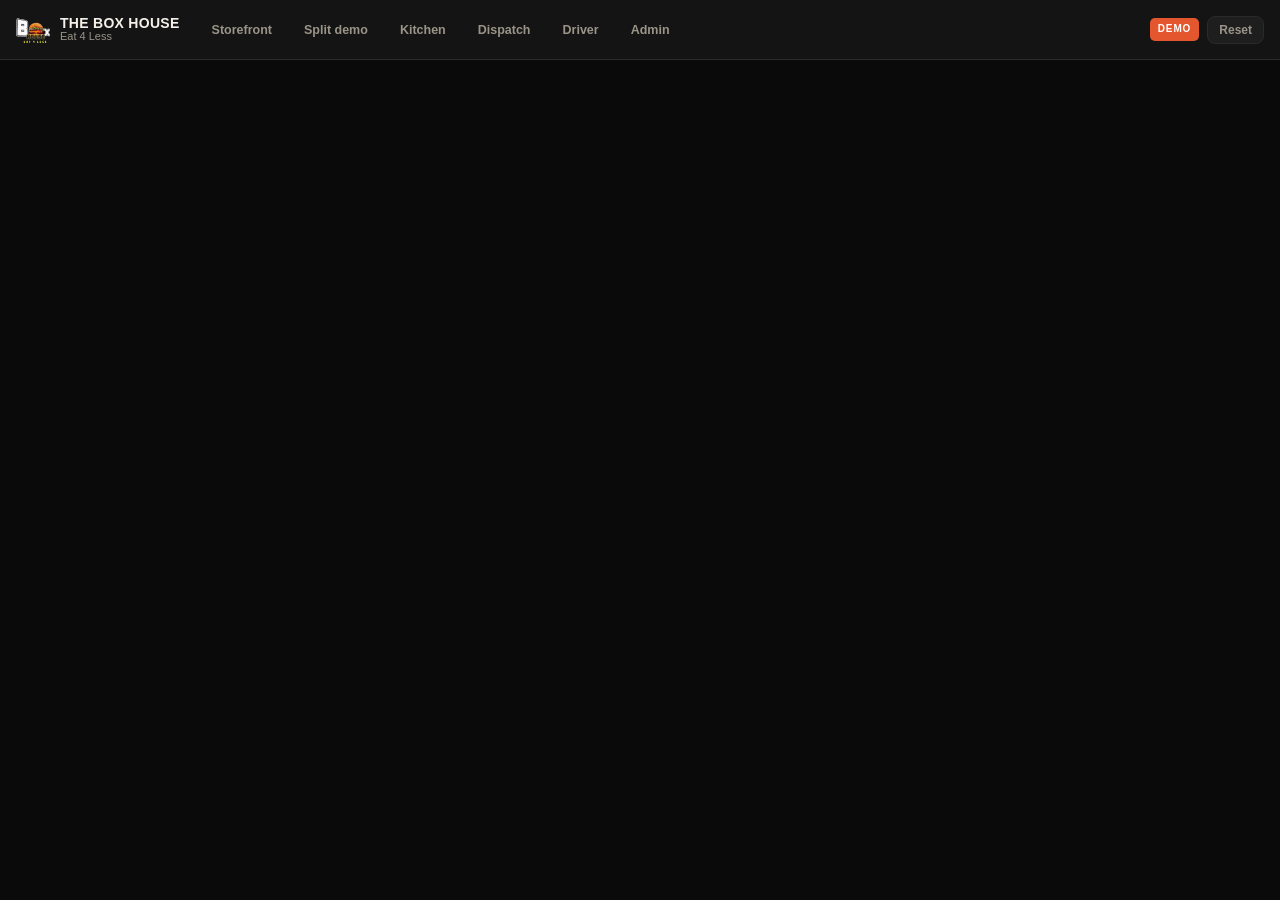
<file: index.html>
<!doctype html><html lang="en"><head><meta charset="utf-8"><meta name="viewport" content="width=device-width,initial-scale=1"><title>The Box House, Eat 4 Less</title><meta http-equiv="refresh" content="0; url=app/#store"><link rel="canonical" href="app/#store"></head><body style="background:#0A0A0A;color:#FFD100;font-family:sans-serif;text-align:center;padding-top:40vh"><a href="app/#store" style="color:#FFD100">Enter The Box House</a></body></html>
</file>
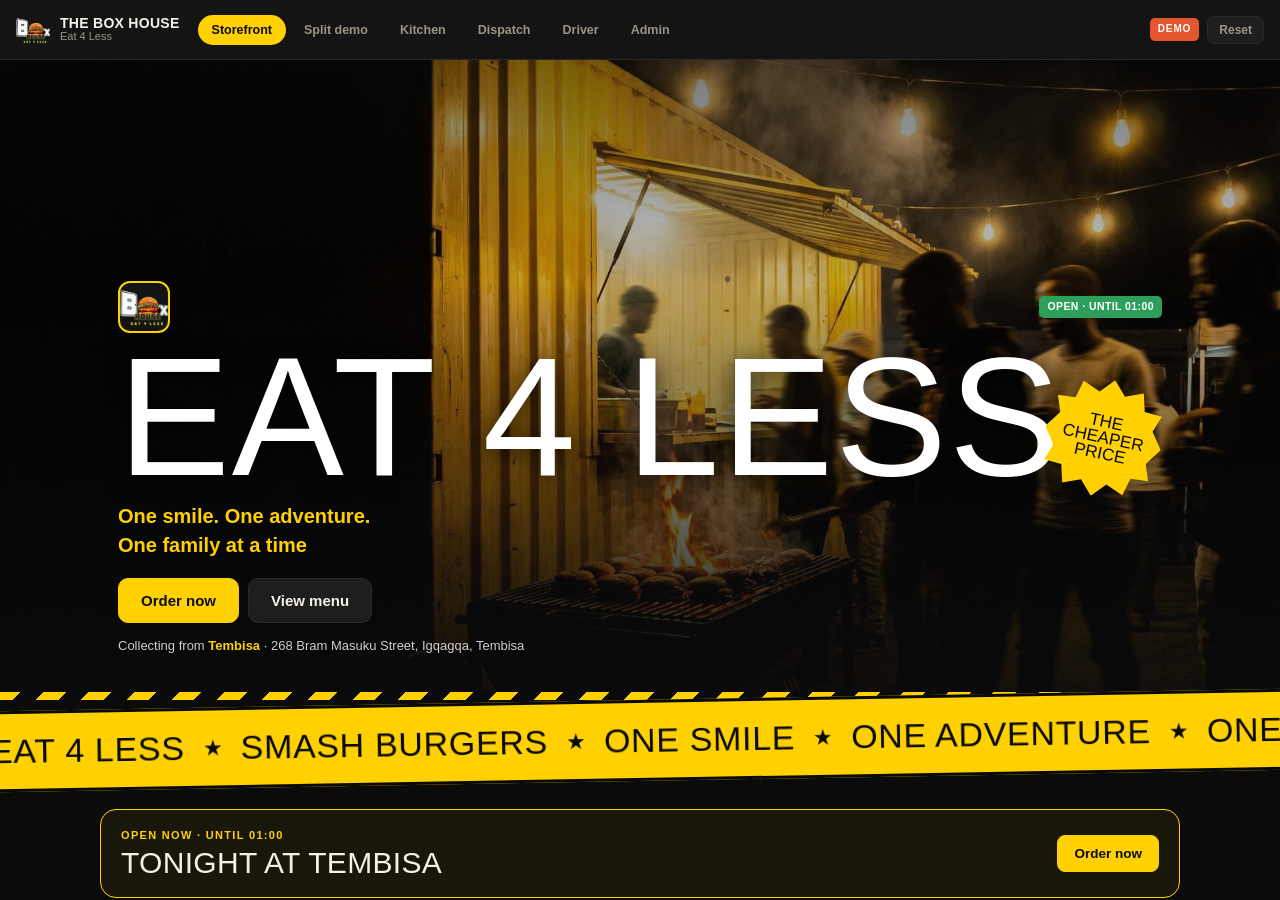
<file: app/index.html>
<!doctype html>
<html lang="en">
<head>
<meta charset="utf-8">
<meta name="viewport" content="width=device-width, initial-scale=1, viewport-fit=cover">
<title>The Box House — Ordering Platform</title>
<meta name="description" content="Online ordering, kitchen console and delivery management for The Box House.">

<link rel="icon" href="../assets/brand/favicon.ico">
<link rel="icon" type="image/png" sizes="32x32" href="../assets/brand/favicon-32.png">
<link rel="icon" type="image/png" sizes="16x16" href="../assets/brand/favicon-16.png">
<link rel="apple-touch-icon" href="../assets/brand/apple-touch-icon.png">

<meta property="og:title" content="The Box House — Eat 4 Less">
<meta property="og:description" content="One smile. One adventure. One family at a time.">
<meta property="og:image" content="../assets/brand/og-image.png">

<link rel="stylesheet" href="css/app.css?v=20261010k">
<link rel="stylesheet" href="css/storefront.css?v=20261010f">
<link rel="stylesheet" href="css/nightlife.css?v=20261010f">
<link rel="stylesheet" href="css/street.css?v=20261010h">
<link rel="stylesheet" href="css/admin.css?v=20261010i">
</head>
<body>

<header class="topbar">
  <div class="brand">
    <img class="brand__mark" src="../assets/brand/logo-512.png" alt="The Box House">
    <div class="brand__text">
      <strong>THE BOX HOUSE</strong>
      <span>Eat 4 Less</span>
    </div>
  </div>

  <nav class="roles" id="roles">
    <button class="role" data-view="store"      title="The storefront customers land on">Storefront</button>
    <button class="role" data-view="split"      title="Customer + kitchen side by side">Split demo</button>
    <button class="role" data-view="kitchen"    title="Kitchen order console">Kitchen</button>
    <button class="role" data-view="dispatch"   title="Delivery dispatch board">Dispatch</button>
    <button class="role" data-view="driver"     title="Driver's phone view">Driver</button>
    <button class="role" data-view="admin"      title="Back office">Admin</button>
  </nav>

  <div class="topbar__right">
    <span class="pill pill--demo">DEMO</span>
    <button class="iconbtn" id="resetBtn" title="Reset demo data">Reset</button>
  </div>
</header>

<main id="view" class="view"></main>
<div id="modal" class="modal" hidden></div>
<div id="toast" class="toast" hidden></div>

<script src="js/embedded-data.js?v=20261010f"></script>
<script src="js/embedded-instagram.js?v=20261010d"></script>
<script src="js/data.js?v=20261010f"></script>
<script src="js/store.js?v=20261010h"></script>
<script src="js/ui.js?v=20261010f"></script>
<script src="js/views/landing.js?v=20261010k"></script>
<script src="js/views/customer.js?v=20261010f"></script>
<script src="js/views/kitchen.js?v=20261010f"></script>
<script src="js/views/dispatch.js?v=20261010f"></script>
<script src="js/views/driver.js?v=20261010f"></script>
<script src="js/views/events-admin.js?v=20261010f"></script>
<script src="js/views/admin.js?v=20261010i"></script>
<script src="js/app.js?v=20261010f"></script>
</body>
</html>
</file>
<file: app/css/app.css>
/* ============================================================
   The Box House — demo shell
   Tokens are set from assets/brand/theme.json at boot.
   Nothing external loads: no CDN fonts, no remote assets.
   ============================================================ */

:root{
  --bg:#0A0A0A; --surface:#141414; --surface-2:#1E1E1E; --border:#2A2A2A;
  --text:#F5F1E8; --muted:#9A9488;
  --primary:#FFD100; --primary-text:#0A0A0A;
  --accent:#E4572E; --success:#2E9E5B; --warn:#E8A33D; --danger:#D64545;
  --r:14px; --r-sm:8px; --r-lg:22px;
  --display:'Archivo Black','Arial Black','Helvetica Neue',Impact,sans-serif;
  --body:'Inter',-apple-system,BlinkMacSystemFont,'Segoe UI',Roboto,sans-serif;
  --topbar:60px;
}

*{box-sizing:border-box}
html,body{margin:0;padding:0;height:100%}
body{
  background:var(--bg); color:var(--text);
  font-family:var(--body); font-size:15px; line-height:1.45;
  -webkit-font-smoothing:antialiased;
}
button,input,select,textarea{font-family:inherit;font-size:inherit;color:inherit}
button{cursor:pointer;border:0;background:none}
a{color:var(--primary)}
h1,h2,h3,h4{margin:0;font-family:var(--display);font-weight:900;letter-spacing:-.01em}
img{max-width:100%;display:block}

/* ---------- top bar ---------- */
.topbar{
  height:var(--topbar); display:flex; align-items:center; gap:18px;
  padding:0 16px; background:var(--surface);
  border-bottom:1px solid var(--border);
  position:sticky; top:0; z-index:50;
}
.brand{display:flex;align-items:center;gap:10px;flex-shrink:0}
.brand__mark{width:34px;height:34px;border-radius:8px;object-fit:cover}
.brand__text{display:flex;flex-direction:column;line-height:1.05}
.brand__text strong{font-family:var(--display);font-size:14px;letter-spacing:.02em}
.brand__text span{font-size:11px;color:var(--muted)}

.roles{display:flex;gap:4px;flex:1;flex-wrap:wrap}
.role{
  padding:7px 13px;border-radius:999px;font-size:12.5px;font-weight:600;
  color:var(--muted); border:1px solid transparent; white-space:nowrap;
}
.role:hover{color:var(--text);background:var(--surface-2)}
.role.is-active{background:var(--primary);color:var(--primary-text)}

.topbar__right{display:flex;align-items:center;gap:8px;flex-shrink:0}
.pill{font-size:10px;font-weight:800;letter-spacing:.09em;padding:4px 8px;border-radius:5px}
.pill--demo{background:var(--accent);color:#fff}
.iconbtn{
  padding:6px 11px;border-radius:var(--r-sm);font-size:12px;font-weight:600;
  background:var(--surface-2);color:var(--muted);border:1px solid var(--border);
}
.iconbtn:hover{color:var(--text);border-color:var(--muted)}

.view{height:calc(100% - var(--topbar));overflow:auto}
.pane{height:100%;overflow:auto}
.pane-inner{min-height:100%}
.phone__screen > .pane-inner{display:flex;flex-direction:column;flex:1}

/* ---------- split demo ---------- */
.split{display:grid;grid-template-columns:400px 1fr;height:100%;gap:0}
.split__left{
  border-right:1px solid var(--border); background:var(--bg);
  overflow:auto; padding:14px; display:flex; justify-content:center;
}
.phone{
  width:100%; max-width:372px; height:100%; max-height:820px;
  background:var(--surface); border:9px solid #000; border-radius:30px;
  overflow:hidden; display:flex; flex-direction:column; position:relative;
  box-shadow:0 20px 50px rgba(0,0,0,.6);
}
.phone__screen{overflow:auto;flex:1}
.split__right{overflow:auto;padding:16px}
.split__label{
  font-size:10px;font-weight:800;letter-spacing:.12em;color:var(--muted);
  text-transform:uppercase;margin-bottom:8px;display:flex;align-items:center;gap:8px;
}
.split__label::after{content:"";flex:1;height:1px;background:var(--border)}

/* ---------- generic pieces ---------- */
.page{max-width:1180px;margin:0 auto;padding:18px}
.page--narrow{max-width:560px}
.pagehead{display:flex;align-items:flex-end;justify-content:space-between;gap:16px;margin-bottom:16px;flex-wrap:wrap}
.pagehead h1{font-size:26px}
.sub{color:var(--muted);font-size:13px;margin-top:3px}

.card{background:var(--surface);border:1px solid var(--border);border-radius:var(--r);padding:14px}
.card + .card{margin-top:12px}
.grid{display:grid;gap:12px}
.grid--2{grid-template-columns:repeat(2,1fr)}
.grid--3{grid-template-columns:repeat(3,1fr)}
.grid--4{grid-template-columns:repeat(4,1fr)}
@media(max-width:900px){.grid--3,.grid--4{grid-template-columns:repeat(2,1fr)}}
@media(max-width:560px){.grid--2,.grid--3,.grid--4{grid-template-columns:1fr}}

.btn{
  display:inline-flex;align-items:center;justify-content:center;gap:7px;
  padding:10px 16px;border-radius:var(--r-sm);font-weight:700;font-size:13.5px;
  background:var(--surface-2);color:var(--text);border:1px solid var(--border);
  transition:transform .06s ease, filter .15s ease;
}
.btn:hover{filter:brightness(1.15)}
.btn:active{transform:scale(.98)}
.btn--primary{background:var(--primary);color:var(--primary-text);border-color:var(--primary)}
.btn--success{background:var(--success);color:#fff;border-color:var(--success)}
.btn--danger{background:transparent;color:var(--danger);border-color:var(--danger)}
.btn--ghost{background:transparent}
.btn--sm{padding:6px 11px;font-size:12px}
.btn--block{width:100%}
.btn:disabled{opacity:.4;cursor:not-allowed}

.field{margin-bottom:12px}
.field label{display:block;font-size:11.5px;font-weight:700;color:var(--muted);
  text-transform:uppercase;letter-spacing:.05em;margin-bottom:5px}
.field input,.field select,.field textarea{
  width:100%;padding:10px 12px;border-radius:var(--r-sm);
  background:var(--bg);border:1px solid var(--border);outline:none;
}
.field input:focus,.field select:focus,.field textarea:focus{border-color:var(--primary)}

.tag{display:inline-block;padding:3px 8px;border-radius:5px;font-size:10.5px;
  font-weight:800;letter-spacing:.04em;text-transform:uppercase}
.tag--new{background:var(--accent);color:#fff}
.tag--prep{background:var(--warn);color:#231a05}
.tag--ready{background:var(--success);color:#fff}
.tag--out{background:#2F6FED;color:#fff}
.tag--done{background:var(--surface-2);color:var(--muted)}
.tag--muted{background:var(--surface-2);color:var(--muted)}

.kv{display:flex;justify-content:space-between;gap:12px;padding:5px 0;font-size:13.5px}
.kv span:first-child{color:var(--muted)}
.kv--total{border-top:1px solid var(--border);margin-top:8px;padding-top:9px;
  font-weight:800;font-size:16px;color:var(--text)}
.kv--total span:first-child{color:var(--text)}

.empty{text-align:center;padding:44px 18px;color:var(--muted)}
.empty h3{font-size:16px;margin-bottom:6px;color:var(--text)}

/* ---------- menu ---------- */
.cats{display:flex;gap:6px;overflow-x:auto;padding:4px 0 12px;scrollbar-width:none}
.cats::-webkit-scrollbar{display:none}
.cat{
  padding:7px 14px;border-radius:999px;background:var(--surface);
  border:1px solid var(--border);font-size:12.5px;font-weight:600;white-space:nowrap;color:var(--muted);
}
.cat.is-active{background:var(--primary);color:var(--primary-text);border-color:var(--primary)}

.item{
  display:flex;gap:12px;align-items:center;padding:12px;border-radius:var(--r);
  background:var(--surface);border:1px solid var(--border);margin-bottom:9px;
}
.item__body{flex:1;min-width:0}
.item__name{font-weight:800;font-size:14.5px;display:flex;align-items:center;gap:7px;flex-wrap:wrap}
.item__desc{color:var(--muted);font-size:12.5px;margin-top:2px}
.item__price{font-weight:800;color:var(--primary);white-space:nowrap}
.item--out{opacity:.45}
.star{color:var(--primary);font-size:11px}

/* ---------- option modal ---------- */
.modal{position:fixed;inset:0;background:rgba(0,0,0,.72);z-index:100;
  display:flex;align-items:center;justify-content:center;padding:16px}
.modal[hidden]{display:none}
.sheet{
  background:var(--surface);border:1px solid var(--border);border-radius:var(--r-lg);
  width:100%;max-width:480px;max-height:88vh;display:flex;flex-direction:column;
}
.sheet__head{padding:16px;border-bottom:1px solid var(--border);display:flex;
  justify-content:space-between;align-items:flex-start;gap:12px}
.sheet__body{padding:16px;overflow:auto;flex:1}
.sheet__foot{padding:14px 16px;border-top:1px solid var(--border);display:flex;gap:9px}
.sheet__foot .btn{flex:1}

.opt{display:flex;justify-content:space-between;align-items:center;gap:10px;
  padding:10px 12px;border-radius:var(--r-sm);background:var(--bg);
  border:1px solid var(--border);margin-bottom:7px}
.opt.is-on{border-color:var(--primary);background:rgba(255,209,0,.07)}
.opt__name{font-weight:600;font-size:13.5px}
.opt__delta{color:var(--muted);font-size:13px}

.qty{display:flex;align-items:center;gap:0;border:1px solid var(--border);
  border-radius:var(--r-sm);overflow:hidden}
.qty button{width:38px;height:38px;background:var(--surface-2);font-size:17px;font-weight:800}
.qty button:hover{background:var(--primary);color:var(--primary-text)}
.qty span{min-width:38px;text-align:center;font-weight:800}

/* ---------- cart ---------- */
.cartbar{
  position:sticky;bottom:0;background:var(--surface);border-top:1px solid var(--border);
  padding:11px 14px;display:flex;align-items:center;justify-content:space-between;gap:12px;
}
.line{display:flex;gap:10px;padding:10px 0;border-bottom:1px solid var(--border)}
.line:last-child{border-bottom:0}
.line__body{flex:1;min-width:0}
.line__name{font-weight:700;font-size:13.5px}
.line__opts{color:var(--muted);font-size:12px;margin-top:2px}
.line__right{text-align:right;white-space:nowrap}

/* ---------- tracking ---------- */
.steps{list-style:none;padding:0;margin:0}
.steps li{display:flex;gap:12px;padding:11px 0;position:relative}
.steps li::before{
  content:"";position:absolute;left:9px;top:30px;bottom:-11px;width:2px;background:var(--border);
}
.steps li:last-child::before{display:none}
.dot{width:20px;height:20px;border-radius:50%;background:var(--surface-2);
  border:2px solid var(--border);flex-shrink:0;z-index:1}
.step.is-done .dot{background:var(--primary);border-color:var(--primary)}
.step.is-current .dot{background:var(--accent);border-color:var(--accent);
  box-shadow:0 0 0 5px rgba(228,87,46,.2)}
.step__t{font-weight:700;font-size:13.5px}
.step.is-pending .step__t{color:var(--muted)}
.step__d{font-size:12px;color:var(--muted)}

/* ---------- kitchen / dispatch ---------- */
.ocols{display:grid;grid-template-columns:repeat(4,1fr);gap:12px;align-items:start}
@media(max-width:1100px){.ocols{grid-template-columns:repeat(2,1fr)}}
@media(max-width:640px){.ocols{grid-template-columns:1fr}}
.ocol{background:var(--surface);border:1px solid var(--border);border-radius:var(--r);
  padding:0;min-height:120px;overflow:hidden}
.ocol__h{padding:10px 12px;border-bottom:1px solid var(--border);display:flex;
  justify-content:space-between;align-items:center}
.ocol__h h3{font-size:12px;letter-spacing:.08em;text-transform:uppercase;color:var(--muted)}
.ocol__n{background:var(--surface-2);color:var(--text);font-size:11px;font-weight:800;
  padding:2px 8px;border-radius:99px}
.ocol__b{padding:10px;display:flex;flex-direction:column;gap:9px}

.ocard{background:var(--bg);border:1px solid var(--border);border-radius:var(--r-sm);padding:11px}
.ocard--flash{animation:flash 1s ease}
@keyframes flash{0%,100%{border-color:var(--border)}25%,75%{border-color:var(--accent);
  box-shadow:0 0 0 3px rgba(228,87,46,.18)}}
.ocard__top{display:flex;justify-content:space-between;align-items:center;gap:8px;margin-bottom:7px}
.ocard__code{font-family:var(--body);font-weight:900;font-size:14px;letter-spacing:.04em}
.ocard__time{font-size:11px;color:var(--muted)}
.ocard__item{font-size:13px;padding:2px 0}
.ocard__opt{font-size:11.5px;color:var(--muted);padding-left:9px}
.ocard__notes{font-size:12px;color:var(--warn);margin-top:5px;font-style:italic}
.ocard__meta{margin-top:8px;padding-top:8px;border-top:1px solid var(--border);
  font-size:12px;color:var(--muted)}
.ocard__acts{display:flex;gap:6px;margin-top:9px}
.ocard__acts .btn{flex:1}

.meter{height:7px;border-radius:99px;background:var(--surface-2);overflow:hidden}
.meter i{display:block;height:100%;background:var(--primary);transition:width .3s ease}
.meter--warn i{background:var(--warn)}
.meter--full i{background:var(--danger)}

.stat{background:var(--surface);border:1px solid var(--border);border-radius:var(--r);padding:13px}
.stat__l{font-size:10.5px;font-weight:800;letter-spacing:.09em;text-transform:uppercase;color:var(--muted)}
.stat__v{font-family:var(--display);font-size:25px;margin-top:4px}
.stat__s{font-size:11.5px;color:var(--muted);margin-top:2px}

/* ---------- toast ---------- */
.toast{position:fixed;left:50%;bottom:26px;transform:translateX(-50%);
  background:var(--primary);color:var(--primary-text);padding:11px 20px;border-radius:99px;
  font-weight:800;font-size:13.5px;z-index:200;box-shadow:0 10px 30px rgba(0,0,0,.5)}
.toast[hidden]{display:none}

.row{display:flex;gap:9px;align-items:center;flex-wrap:wrap}
.row--between{justify-content:space-between}
.mt{margin-top:14px}
.muted{color:var(--muted)}
.tiny{font-size:11.5px}
.mono{font-family:var(--body);letter-spacing:.03em}
.seg{display:inline-flex;background:var(--surface-2);border:1px solid var(--border);
  border-radius:var(--r-sm);overflow:hidden}
.seg button{padding:7px 14px;font-size:12.5px;font-weight:700;color:var(--muted)}
.seg button.is-active{background:var(--primary);color:var(--primary-text)}

/* ============================================================
   Storefront — landing page, food photography, payment
   ============================================================ */
.wrap{max-width:1080px;margin:0 auto;padding:0 16px 40px}

/* ---------- hero ---------- */
.hero{position:relative;min-height:440px;display:flex;align-items:flex-end;overflow:hidden;
  background:#000}
.hero__img{position:absolute;inset:0;width:100%;height:100%;object-fit:cover}
.hero__scrim{position:absolute;inset:0;
  background:linear-gradient(180deg,rgba(10,10,10,.55) 0%,rgba(10,10,10,.25) 35%,rgba(10,10,10,.94) 100%)}
.hero__body{position:relative;padding:22px 18px;width:100%;max-width:1080px;margin:0 auto}
.hero__row{display:flex;align-items:center;justify-content:space-between;gap:10px;margin-bottom:14px}
.hero__mark{width:52px;height:52px;border-radius:12px;object-fit:cover;
  border:2px solid var(--primary);background:var(--surface)}
.hero__title{font-family:var(--display);font-size:clamp(38px,9vw,68px);line-height:.92;
  letter-spacing:-.02em;color:#fff;text-shadow:0 4px 24px rgba(0,0,0,.7)}
.hero__sub{color:var(--primary);font-weight:700;font-size:14px;margin-top:8px;max-width:34ch}
.hero__actions{display:flex;gap:9px;margin-top:18px;flex-wrap:wrap}
.hero__where{margin-top:14px;font-size:12.5px;color:#CFCFCF}
.hero__where strong{color:var(--primary)}
.btn--lg{padding:13px 22px;font-size:15px;border-radius:10px}

/* ---------- sections ---------- */
.sect{margin:36px 0}
.sect__h{display:flex;align-items:baseline;justify-content:space-between;gap:12px;
  margin-bottom:14px;flex-wrap:wrap}
.sect__h h2{font-size:clamp(19px,3.4vw,26px)}

/* ---------- branch picker ---------- */
.branchgrid{display:grid;grid-template-columns:repeat(auto-fit,minmax(230px,1fr));gap:12px}
.branchcard{
  text-align:left;padding:16px;border-radius:var(--r);background:var(--surface);
  border:1px solid var(--border);width:100%;transition:border-color .15s,transform .06s;
}
.branchcard:hover{border-color:var(--muted)}
.branchcard:active{transform:scale(.99)}
.branchcard.is-on{border-color:var(--primary);background:rgba(255,209,0,.06)}
.branchcard__name{font-family:var(--display);font-size:21px;margin:8px 0 4px}
.branchcard__blurb{color:var(--muted);font-size:13px}
.branchcard__addr{font-size:12.5px;color:var(--text);margin-top:9px;line-height:1.4}
.branchcard__cta{margin-top:11px;font-size:12.5px;font-weight:800;color:var(--primary)}

/* ---------- signature items ---------- */
.siggrid{display:grid;grid-template-columns:repeat(auto-fit,minmax(240px,1fr));gap:12px}
.sigcard{background:var(--surface);border:1px solid var(--border);border-radius:var(--r);
  overflow:hidden;display:flex;flex-direction:column}
.sigcard__img{width:100%;height:150px;object-fit:cover}
.sigcard__body{padding:12px;display:flex;flex-direction:column;flex:1}
.sigcard__name{font-weight:800;font-size:15px}
.sigcard__desc{color:var(--muted);font-size:12.5px;margin-top:4px;flex:1}
.sigcard__price{font-weight:800;color:var(--primary);font-size:15px}

/* ---------- menu teaser ---------- */
.catgrid{display:grid;grid-template-columns:repeat(auto-fit,minmax(180px,1fr));gap:12px}
.catcard{background:var(--surface);border:1px solid var(--border);border-radius:var(--r);
  overflow:hidden;text-align:left;padding:0}
.catcard img{width:100%;height:104px;object-fit:cover}
.catcard__body{padding:11px}
.catcard__name{font-weight:800;font-size:14px}
.two{display:grid;grid-template-columns:repeat(auto-fit,minmax(260px,1fr));gap:12px}

/* ---------- story ---------- */
.story{max-width:62ch}
.story h2{font-size:clamp(20px,3.6vw,30px);margin-bottom:14px}
.story p{color:var(--muted);font-size:15px;line-height:1.65;margin:0 0 12px}
.story p:last-child{color:var(--primary);font-weight:700}

/* ---------- footer ---------- */
.foot{text-align:center;padding:34px 18px 10px;border-top:1px solid var(--border);margin-top:36px}
.foot__mark{width:46px;height:46px;border-radius:11px;object-fit:cover;margin:0 auto 12px}
.foot__brand{font-family:var(--display);font-size:17px;letter-spacing:.03em}
.foot__tag{color:var(--muted);font-size:12.5px;margin-top:3px}
.foot__fine{margin-top:16px;font-size:11px;color:var(--muted);opacity:.7}
.foot__credit{margin-top:8px;font-size:11.5px}
.foot__credit a{color:var(--muted);text-decoration:underline;text-underline-offset:2px}
.foot__credit a:hover{color:var(--text)}

/* ---------- menu list thumbnails ---------- */
.item__img{width:64px;height:64px;border-radius:10px;object-fit:cover;flex-shrink:0}

/* ---------- payment ---------- */
.paytabs{display:grid;grid-template-columns:repeat(3,1fr);gap:9px;margin:14px 0}
@media(max-width:520px){.paytabs{grid-template-columns:1fr}}
.paytab{display:flex;align-items:center;gap:9px;padding:12px 13px;border-radius:var(--r);
  background:var(--surface);border:1px solid var(--border);font-weight:700;font-size:13.5px;
  text-align:left;color:var(--muted)}
.paytab__dot{width:16px;height:16px;border-radius:50%;border:2px solid var(--border);flex-shrink:0}
.paytab.is-active{border-color:var(--primary);color:var(--text);background:rgba(255,209,0,.06)}
.paytab.is-active .paytab__dot{border-color:var(--primary);background:var(--primary);
  box-shadow:inset 0 0 0 3px var(--surface)}

/* ---------- instagram feed ---------- */
.feedgrid{display:grid;grid-template-columns:repeat(auto-fill,minmax(150px,1fr));gap:8px}
.feedtile{display:block;aspect-ratio:1/1;overflow:hidden;border-radius:10px;border:1px solid var(--border)}
.feedtile img{width:100%;height:100%;object-fit:cover;transition:transform .2s}
.feedtile:hover img{transform:scale(1.05)}
</file>
<file: app/css/storefront.css>
/* ============================================================
   Storefront — brand experience. Loaded after app.css.
   ============================================================ */

/* hero: taller, bolder, yellow hazard edge */
.hero{min-height:min(88vh,640px)}
.hero::after{content:"";position:absolute;left:0;right:0;bottom:0;height:8px;
  background:repeating-linear-gradient(-45deg,var(--primary) 0 16px,#0A0A0A 16px 32px);z-index:2}
.hero__body{padding-bottom:44px}
.hero__title{font-size:clamp(64px,15vw,168px);line-height:.84;letter-spacing:-.035em}
.hero__sub{font-size:clamp(15px,2.2vw,20px);max-width:26ch;margin-top:14px}
.hero__where{font-size:13px}
.hero__img{animation:heroIn 1.6s ease-out both}
@keyframes heroIn{from{transform:scale(1.14);filter:saturate(.6)}to{transform:scale(1.04);filter:none}}
.hero__title{animation:rise .9s .15s cubic-bezier(.2,.7,.2,1) both}
.hero__sub,.hero__actions,.hero__where{animation:rise .9s .3s cubic-bezier(.2,.7,.2,1) both}
@keyframes rise{from{opacity:0;transform:translateY(22px)}to{opacity:1;transform:none}}

/* ticker */
.ticker{background:var(--primary);color:#0A0A0A;overflow:hidden;white-space:nowrap;
  border-block:3px solid #0A0A0A;position:relative;z-index:1}
.ticker__track{display:inline-flex;align-items:center;gap:18px;padding:13px 0;
  animation:tick 28s linear infinite;will-change:transform}
.ticker span{font-family:var(--display);font-size:clamp(22px,4vw,34px);letter-spacing:.02em}
.ticker i{font-style:normal;font-size:22px}
@keyframes tick{from{transform:translateX(0)}to{transform:translateX(-50%)}}

/* sections: bigger headings, more air */
.sect{margin:64px 0}
.sect__h{border-bottom:1px solid var(--border);padding-bottom:12px}
.sect__h h2{font-size:clamp(26px,4.4vw,40px);letter-spacing:-.01em}

/* reveal on scroll */
.reveal{opacity:0;transform:translateY(26px);transition:opacity .7s ease,transform .7s cubic-bezier(.2,.7,.2,1)}
.reveal.is-in{opacity:1;transform:none}

/* how it works */
.steps4{display:grid;grid-template-columns:repeat(auto-fit,minmax(200px,1fr));gap:12px}
.stepcard{position:relative;background:var(--surface);border:1px solid var(--border);
  border-radius:var(--r);padding:20px 18px;overflow:hidden}
.stepcard::before{content:"";position:absolute;left:0;top:0;bottom:0;width:4px;background:var(--primary)}
.stepcard__n{font-family:var(--display);font-size:54px;line-height:1;color:var(--primary)}
.stepcard__t{font-weight:800;font-size:17px;margin-top:8px}
.stepcard__d{color:var(--muted);font-size:13.5px;margin-top:6px;line-height:1.5}

/* signature cards: bigger, photo-led, lift on hover */
.sigcard{transition:transform .25s ease,border-color .25s ease,box-shadow .25s ease}
.sigcard:hover{transform:translateY(-4px);border-color:var(--primary);box-shadow:0 18px 40px -18px rgba(255,209,0,.35)}
.sigcard__img{height:210px}
.sigcard__name{font-size:18px}
.sigcard__price{font-size:17px}

/* story: editorial */
.story{max-width:none;background:linear-gradient(135deg,#1a1408 0%,#0A0A0A 60%);
  border:1px solid var(--border);border-radius:18px;padding:clamp(24px,5vw,56px)}
.story h2{font-size:clamp(30px,5.4vw,56px);line-height:1.02;max-width:16ch;color:var(--text)}
.story p{font-size:clamp(15px,1.8vw,18px);max-width:58ch}
.story p:last-child{font-family:var(--display);font-size:clamp(22px,3.4vw,30px);color:var(--primary);
  font-weight:400;letter-spacing:.01em;margin-top:18px}

/* category tiles: photo with name over a dark gradient */
.catgrid{grid-template-columns:repeat(auto-fit,minmax(220px,1fr))}
.catcard{position:relative;height:190px;border-radius:14px;border:1px solid var(--border)}
.catcard img{position:absolute;inset:0;width:100%;height:100%;object-fit:cover;transition:transform .5s ease}
.catcard::after{content:"";position:absolute;inset:0;
  background:linear-gradient(180deg,rgba(0,0,0,0) 30%,rgba(0,0,0,.92) 100%)}
.catcard:hover img{transform:scale(1.07)}
.catcard__body{position:absolute;left:0;right:0;bottom:0;z-index:1;padding:14px}
.catcard__name{font-family:var(--display);font-size:24px;line-height:1;color:#fff}
.catcard__body .tiny{color:var(--primary)!important}

/* branch cards */
.branchcard{padding:20px}
.branchcard__name{font-size:26px}

/* phone-sized screens */
@media(max-width:640px){
  .hero{min-height:82vh}
  .hero__actions .btn{flex:1}
  .sect{margin:48px 0}
}

@media(prefers-reduced-motion:reduce){
  .ticker__track,.hero__img,.hero__title,.hero__sub,.hero__actions,.hero__where{animation:none}
  .reveal{transition:none;opacity:1;transform:none}
}

/* tonight banner */
.tonight{display:flex;align-items:center;justify-content:space-between;gap:16px;flex-wrap:wrap;
  margin:28px auto 0;max-width:1080px;padding:18px 20px;border:1px solid var(--primary);
  border-radius:16px;background:rgba(255,209,0,.06)}
.tonight__k{font-size:11px;font-weight:800;letter-spacing:.12em;color:var(--primary);text-transform:uppercase}
.tonight__t{font-family:var(--display);font-size:clamp(22px,3.4vw,30px);line-height:1.05;margin-top:3px}
.tonight__s{font-size:14px;color:var(--muted);display:flex;gap:8px;align-items:center;flex-wrap:wrap}
.tonight__s strong{color:var(--text)}

/* menu at a glance: horizontal swipe row */
.glance{display:flex;gap:12px;overflow-x:auto;scroll-snap-type:x mandatory;padding:4px 2px 14px;
  -webkit-overflow-scrolling:touch;scrollbar-width:thin}
.glance__card{flex:0 0 min(230px,70vw);scroll-snap-align:start;background:var(--surface);
  border:1px solid var(--border);border-radius:14px;overflow:hidden;text-align:left;padding:0;
  transition:transform .2s ease,border-color .2s ease}
.glance__card:hover{transform:translateY(-3px);border-color:var(--primary)}
.glance__card:disabled{opacity:.45}
.glance__card img{width:100%;height:150px;object-fit:cover;display:block}
.glance__b{padding:11px 12px}
.glance__n{font-weight:800;font-size:14px;line-height:1.25}
.glance__p{color:var(--primary);font-weight:800;margin-top:5px;font-size:14px}
</file>
<file: app/css/nightlife.css>
/* ============================================================
   Nights & events + night-club / street texture. Loaded last.
   Mix of club energy (neon yellow, light sweeps, big type) and
   street culture (grain, hard edges, hazard stripes).
   ============================================================ */

/* street grain across the whole storefront (pure CSS, no image file) */
.pane-inner::before{
  content:"";position:fixed;inset:0;pointer-events:none;z-index:0;opacity:.07;mix-blend-mode:overlay;
  background-image:url("data:image/svg+xml;utf8,<svg xmlns='http://www.w3.org/2000/svg' width='160' height='160'><filter id='n'><feTurbulence type='fractalNoise' baseFrequency='.9' numOctaves='2' stitchTiles='stitch'/></filter><rect width='100%' height='100%' filter='url(%23n)'/></svg>");
}
.pane-inner > *{position:relative;z-index:1}

/* club light sweep across the hero title */
.hero__title{position:relative;display:inline-block}
.hero__title::after{
  content:"";position:absolute;inset:0;pointer-events:none;
  background:linear-gradient(105deg,transparent 40%,rgba(255,209,0,.55) 50%,transparent 60%);
  background-size:250% 100%;mix-blend-mode:overlay;
  animation:sweep 5.5s ease-in-out 1.2s infinite;
}
@keyframes sweep{0%{background-position:150% 0}60%,100%{background-position:-50% 0}}

/* section kickers: a short yellow bar before each heading */
.sect__h h2{position:relative;padding-left:16px}
.sect__h h2::before{content:"";position:absolute;left:0;top:.22em;bottom:.22em;width:5px;
  background:var(--primary);border-radius:3px;box-shadow:0 0 14px rgba(255,209,0,.6)}

/* ---------- events ---------- */
.evgrid{display:grid;grid-template-columns:repeat(auto-fit,minmax(280px,1fr));gap:14px}
.evcard{position:relative;min-height:380px;border-radius:18px;overflow:hidden;background:#111;
  border:1px solid var(--border);display:flex;align-items:flex-end;isolation:isolate;
  transition:transform .3s ease,box-shadow .3s ease,border-color .3s ease}
.evcard:hover{transform:translateY(-5px);border-color:var(--primary);
  box-shadow:0 0 0 1px var(--primary),0 24px 50px -20px rgba(255,209,0,.45)}
.evcard__img{position:absolute;inset:0;width:100%;height:100%;object-fit:cover;z-index:-2;
  transition:transform .8s ease,filter .8s ease;filter:saturate(1.1) contrast(1.05)}
.evcard:hover .evcard__img{transform:scale(1.07);filter:saturate(1.3) contrast(1.1)}
.evcard__scrim{position:absolute;inset:0;z-index:-1;
  background:linear-gradient(180deg,rgba(10,10,10,.05) 0%,rgba(10,10,10,.55) 45%,rgba(10,10,10,.97) 100%)}
.evcard__body{padding:20px;width:100%}
.evcard__kind{display:inline-block;background:var(--primary);color:#0A0A0A;font-weight:900;
  font-size:11px;letter-spacing:.1em;text-transform:uppercase;padding:5px 9px;border-radius:6px}
.evcard__t{font-family:var(--display);font-size:clamp(30px,4vw,40px);line-height:.95;margin:12px 0 8px;
  color:#fff;letter-spacing:-.01em}
.evcard__when{font-weight:900;color:var(--primary);font-size:15px}
.evcard__where{color:#D8D2C4;font-size:13px;margin-top:2px}
.evcard__d{color:#BDB6A7;font-size:13.5px;line-height:1.5;margin:10px 0 14px;max-width:44ch}

/* ---------- signature items: harder edges, neon hover ---------- */
.sigcard{border-radius:14px}
.sigcard:hover .sigcard__img{transform:scale(1.04)}
.sigcard__img{transition:transform .6s ease}

/* ---------- admin events form ---------- */
.evform select,.evform input{width:100%}
.evform input[type=checkbox]{width:auto;margin:0}
.evform input[type=datetime-local]{color-scheme:dark}
</file>
<file: app/css/street.css>
/* ============================================================
   Street-poster layer, from the brand's own social posts.
   Bold condensed headlines, red price tags, yellow starburst,
   poster bands. System fonts only (no external fonts, works offline).
   ============================================================ */

:root{
  --poster: Impact, 'Haettenschweiler', 'Arial Narrow Bold', 'Franklin Gothic Heavy', 'Arial Black', sans-serif;
  --tag: #E4572E;
}

/* headlines get the poster face */
.hero__title,.sect__h h2,.story h2,.evcard__t,.tonight__t,.catcard__name,.stepcard__n,.followband__t{
  font-family:var(--poster);letter-spacing:.01em;text-transform:uppercase;
}

/* red price tags, as on the printed menu */
.pricetag{display:inline-block;background:var(--tag);color:#fff;font-family:var(--poster);
  font-size:15px;letter-spacing:.02em;padding:4px 9px;border-radius:4px;transform:rotate(-2deg);
  box-shadow:0 4px 0 #7E2E22;white-space:nowrap}
.glance__p{display:none}
.glance__card .pricetag{margin-top:7px}
.glance__b{display:flex;flex-direction:column;gap:2px}

/* yellow starburst sticker over the hero */
.burst{position:absolute;right:18px;top:120px;width:118px;height:118px;z-index:3;
  display:grid;place-items:center;transform:rotate(12deg);
  background:var(--primary);color:#0A0A0A;
  clip-path:polygon(50% 0%,61% 12%,76% 6%,80% 21%,95% 22%,90% 36%,100% 50%,90% 64%,95% 78%,80% 79%,76% 94%,61% 88%,50% 100%,39% 88%,24% 94%,20% 79%,5% 78%,10% 64%,0% 50%,10% 36%,5% 22%,20% 21%,24% 6%,39% 12%)}
.burst span{font-family:var(--poster);font-size:17px;line-height:.95;text-align:center;text-transform:uppercase}
@media(max-width:640px){.burst{width:92px;height:92px;top:96px;right:10px}.burst span{font-size:13px}}

/* poster band that links to Instagram */
.followband{display:block;position:relative;overflow:hidden;text-align:center;
  background:var(--primary);color:#0A0A0A;border-radius:6px;padding:clamp(28px,6vw,54px) 18px;
  border:3px solid #0A0A0A;box-shadow:8px 8px 0 #0A0A0A;transition:transform .2s ease,box-shadow .2s ease}
.followband:hover{transform:translate(-3px,-3px);box-shadow:11px 11px 0 #0A0A0A}
.followband::before{content:"";position:absolute;inset:0;pointer-events:none;opacity:.12;
  background:repeating-linear-gradient(-45deg,#0A0A0A 0 10px,transparent 10px 20px)}
.followband__k{position:relative;font-family:var(--poster);font-size:15px;letter-spacing:.12em;text-transform:uppercase}
.followband__t{position:relative;font-family:var(--poster);font-size:clamp(40px,9vw,88px);line-height:.95;margin:10px 0}
.followband__s{position:relative;font-size:15px;font-weight:700;max-width:46ch;margin:0 auto}

/* the strip above the hero reads like the flyer header */
.ticker{transform:rotate(-1deg);margin:0 -10px}
.ticker span{font-family:var(--poster);text-transform:uppercase}

/* sticker-style event kind */
.evcard__kind{transform:rotate(-2deg);box-shadow:3px 3px 0 #0A0A0A}

/* ---- phone fixes ---- */
.followband,.followband:hover{text-decoration:none;color:#0A0A0A}
.followband__t{font-size:clamp(30px,9vw,88px);overflow-wrap:anywhere;word-break:break-word}
@media(max-width:700px){
  .topbar{flex-wrap:wrap;gap:8px;padding:8px 12px}
  .roles{order:3;width:100%;overflow-x:auto;flex-wrap:nowrap;gap:6px;padding-bottom:2px;scrollbar-width:none}
  .roles::-webkit-scrollbar{display:none}
  .roles .role{flex:0 0 auto;white-space:nowrap}
  .topbar__right{margin-left:auto}
}
.followband__t{font-size:clamp(22px,6.2vw,88px);white-space:nowrap}
.followband__t{font-size:clamp(18px,5.2vw,88px)}
</file>
<file: app/css/admin.css>
/* admin.css — back office layout. Scoped under .adm so it cannot leak into the storefront. */
.adm { max-width: 1180px; }
.adm .pagehead { margin-bottom: 14px; }

.adm-tabs { display: flex; gap: 6px; overflow-x: auto; padding-bottom: 4px; margin-bottom: 16px;
  scrollbar-width: thin; }
.adm-tab { flex: 0 0 auto; border: 1px solid var(--border); background: var(--card, transparent);
  color: inherit; border-radius: 999px; padding: 8px 14px; font-weight: 700; font-size: 13px; font-family: inherit; cursor: pointer; white-space: nowrap; }
.adm-tab.is-on { background: var(--primary); color: var(--on-primary, #111); border-color: var(--primary); }

.adm-body { display: grid; gap: 14px; }
.adm .grid { gap: 14px; }
.adm-two { grid-template-columns: repeat(2, minmax(0, 1fr)); }
.adm-crm { display: grid; grid-template-columns: minmax(0, 1.6fr) minmax(280px, 1fr); gap: 14px; align-items: start; }
.adm-card { min-width: 0; }
.adm-card h3 { font-size: 15px; margin: 0; }
.adm-card__head { display: flex; justify-content: space-between; align-items: flex-start; gap: 12px; margin-bottom: 12px; flex-wrap: wrap; }
.adm-foot { margin-top: 2px; }
.adm-subhead { font-size: 11px; font-weight: 800; letter-spacing: .08em; text-transform: uppercase; margin: 14px 0 6px; opacity: .7; }

.adm-kpis .stat__v { font-size: 26px; }

/* bar chart */
.adm-bars { display: flex; align-items: flex-end; gap: 8px; height: 180px; padding-top: 8px; }
.adm-bar { flex: 1; display: flex; flex-direction: column; align-items: center; height: 100%; min-width: 0; }
.adm-bar__v { font-size: 11px; margin-bottom: 4px; white-space: nowrap; }
.adm-bar__track { flex: 1; width: 100%; display: flex; align-items: flex-end; background: rgba(127,127,127,.12); border-radius: 6px 6px 0 0; }
.adm-bar__fill { width: 100%; background: var(--primary); border-radius: 6px 6px 0 0; min-height: 2px; }
.adm-bar__l { font-size: 11px; margin-top: 6px; opacity: .75; }

/* alerts */
.adm-alerts { display: grid; gap: 8px; }
.adm-alert { padding: 10px 12px; border-radius: 10px; font-size: 13px; border-left: 4px solid #888; background: rgba(127,127,127,.08); }
.adm-alert--warn { border-color: #e0a100; }
.adm-alert--info { border-color: #3b82f6; }
.adm-alert--ok { border-color: #22a04b; }

/* rows and lists */
.adm-row { display: flex; justify-content: space-between; align-items: center; gap: 10px; padding: 9px 0; border-bottom: 1px solid var(--border); font-size: 14px; flex-wrap: wrap; }
.adm-row:last-child { border-bottom: 0; }
.adm-row--item { align-items: flex-start; }
.adm-row__acts { display: flex; align-items: center; gap: 8px; flex-wrap: wrap; }
.adm-row > span:not(.adm-rank) { text-align: left; }
.adm-rank { width: 22px; height: 22px; border-radius: 50%; background: var(--primary); color: #111; font-weight: 800; font-size: 12px; display: inline-flex; align-items: center; justify-content: center; }
.adm-split { margin: 6px 0; }
.adm-split__track { height: 8px; background: rgba(127,127,127,.15); border-radius: 999px; overflow: hidden; margin-top: 4px; }
.adm-split__track div { height: 100%; background: var(--primary); }

/* forms */
.adm-form { display: grid; grid-template-columns: repeat(2, minmax(0, 1fr)); gap: 12px; margin-top: 12px; }
.adm-form--inline, .adm-form--zone { grid-template-columns: repeat(auto-fit, minmax(120px, 1fr)); align-items: center; }
.adm-form--zone .adm-input { min-width: 0; }
.adm-form--inline { margin-top: 12px; }
.adm-field { display: grid; gap: 4px; min-width: 0; }
.adm-field.wide, .adm-actions.wide { grid-column: 1 / -1; }
.adm-label { font-size: 12px; font-weight: 700; opacity: .8; }
.adm-input { width: 100%; box-sizing: border-box; padding: 9px 11px; border-radius: 9px; border: 1px solid var(--border);
  background: var(--bg, transparent); color: inherit; font: inherit; font-size: 14px; }
.adm-input--sm { width: 84px; display: inline-block; }
.adm-input:focus { outline: 2px solid var(--primary); outline-offset: 1px; }
.adm-check { display: inline-flex; align-items: center; gap: 8px; font-size: 14px; }
.adm-actions { display: flex; gap: 8px; align-items: center; flex-wrap: wrap; margin-top: 4px; }
.adm-toolbar-row { display: flex; justify-content: flex-end; }

/* CRM */
.adm-toolbar { display: flex; gap: 8px; flex-wrap: wrap; margin-bottom: 12px; }
.adm-toolbar .adm-input { flex: 1 1 180px; width: auto; }
.adm-table-wrap { overflow-x: auto; }
.adm-table { width: 100%; border-collapse: collapse; font-size: 13px; }
.adm-table th, .adm-table td { padding: 9px 8px; border-bottom: 1px solid var(--border); text-align: left; vertical-align: top; }
.adm-table th { font-size: 11px; text-transform: uppercase; letter-spacing: .06em; opacity: .7; }
.adm-table .num { text-align: right; white-space: nowrap; }
.adm-tr { cursor: pointer; }
.adm-tr:hover, .adm-tr.is-on { background: rgba(127,127,127,.10); }
.adm-tag { display: inline-block; font-size: 10px; font-weight: 800; letter-spacing: .05em; padding: 3px 7px; border-radius: 999px; margin: 1px 2px 1px 0; background: rgba(127,127,127,.18); }
.adm-tag--vip { background: var(--primary); color: #111; }
.adm-tag--repeat { background: #22a04b; color: #fff; }
.adm-tag--new { background: #3b82f6; color: #fff; }
.adm-tag--lapsed { background: #6b7280; color: #fff; }
.adm-detail__name { font-size: 18px; font-weight: 800; }
.adm-mini { gap: 8px; margin: 12px 0; }
.adm-mini > div { background: rgba(127,127,127,.08); border-radius: 10px; padding: 9px; display: grid; gap: 2px; }
.adm-mini strong { font-size: 15px; }

/* special */
.adm-special-now { display: grid; gap: 6px; justify-items: start; }
.adm-special-now__name { font-size: 22px; font-weight: 800; }
.adm-special-now__price { font-size: 18px; }

/* hours and settings */
.adm-hours { display: grid; gap: 8px; }
.adm-hours-row { display: grid; grid-template-columns: 110px 1fr 1fr; gap: 8px; align-items: center; font-size: 14px; }
.adm-kv { display: flex; justify-content: space-between; align-items: center; gap: 12px; padding: 10px 0; border-bottom: 1px solid var(--border); font-size: 14px; flex-wrap: wrap; }
.adm-kv > span:first-child { font-weight: 700; }
.adm-kv .adm-input { width: auto; }

@media (max-width: 900px) {
  .adm-two, .adm-crm { grid-template-columns: 1fr; }
}
@media (max-width: 700px) {
  .adm-form { grid-template-columns: 1fr; }
  .adm-form--zone { grid-template-columns: 1fr; }
  .adm-bars { height: 150px; gap: 5px; }
  .adm-bar__l { font-size: 10px; }
  .adm-hours-row { grid-template-columns: 90px 1fr 1fr; }
  .adm-table .hide-sm { display: none; }
  .adm .adm-kpis .stat__v { font-size: 20px; }
}
</file>
